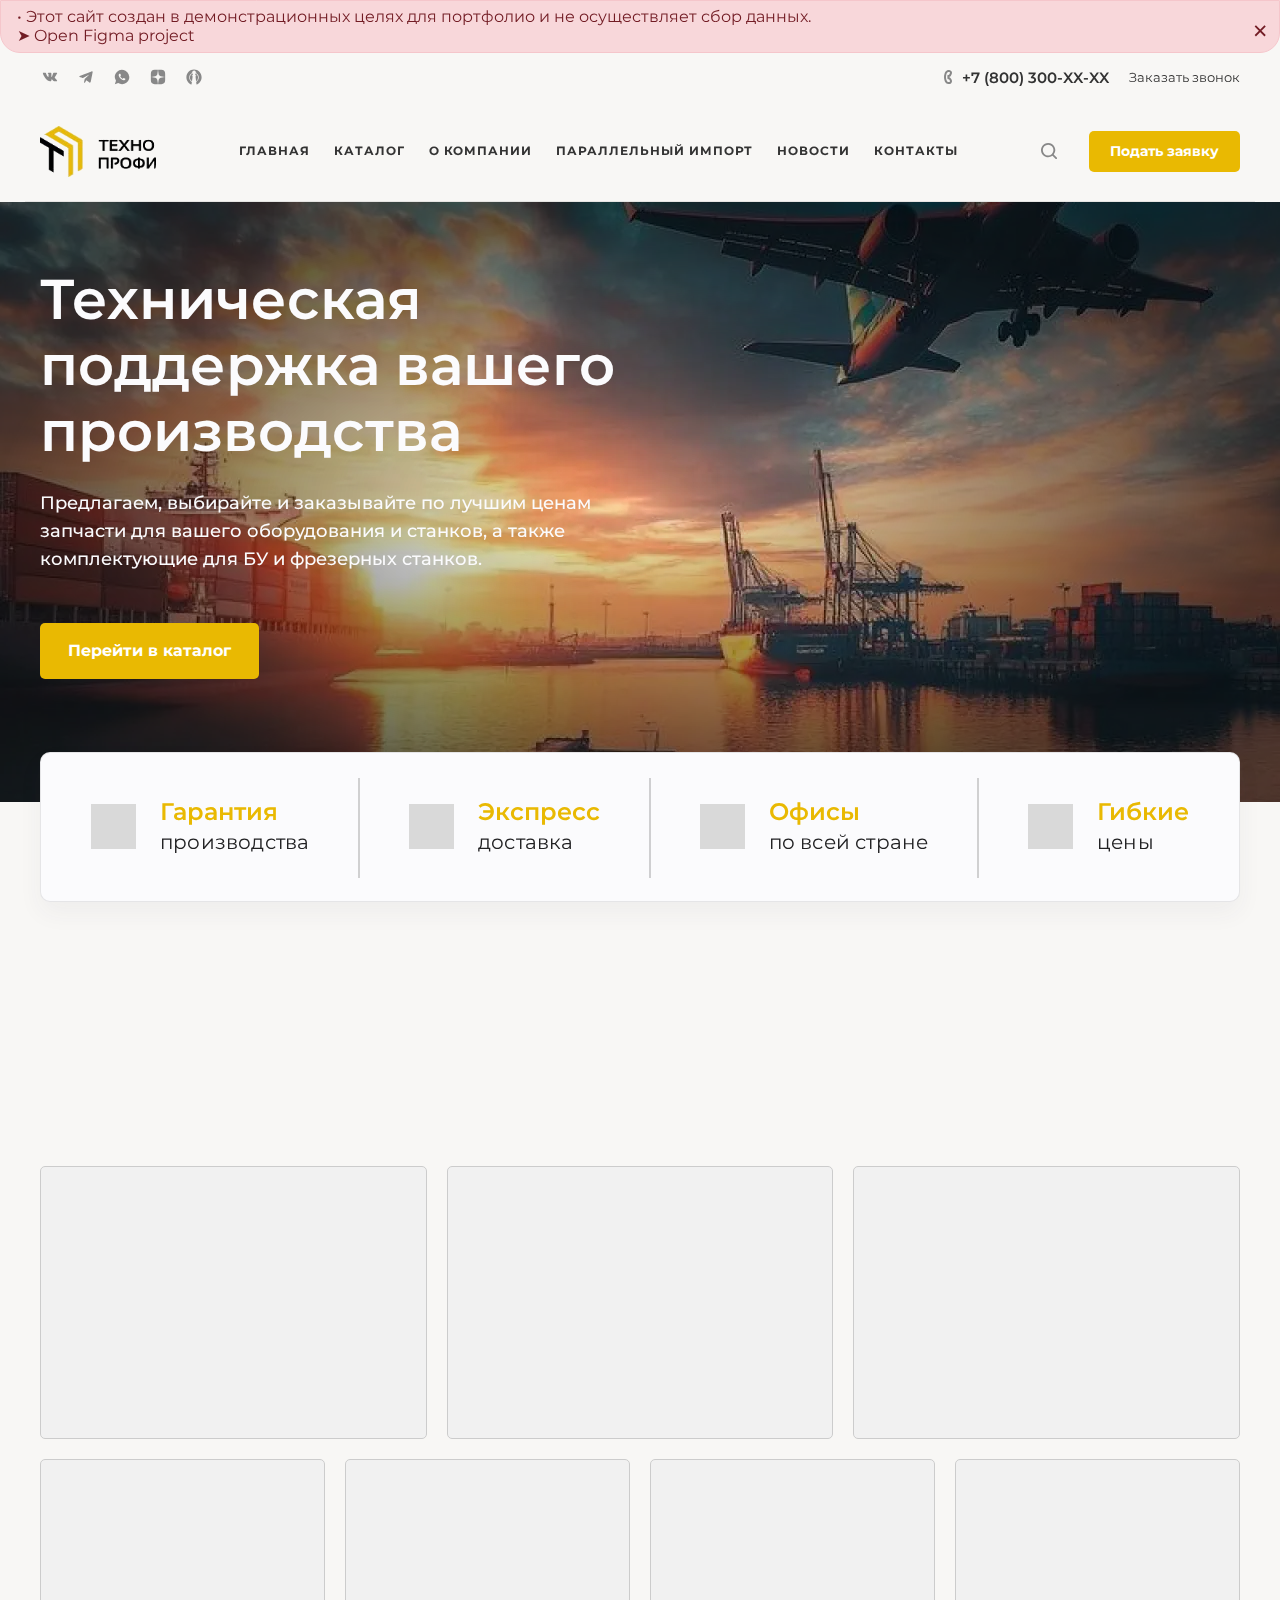
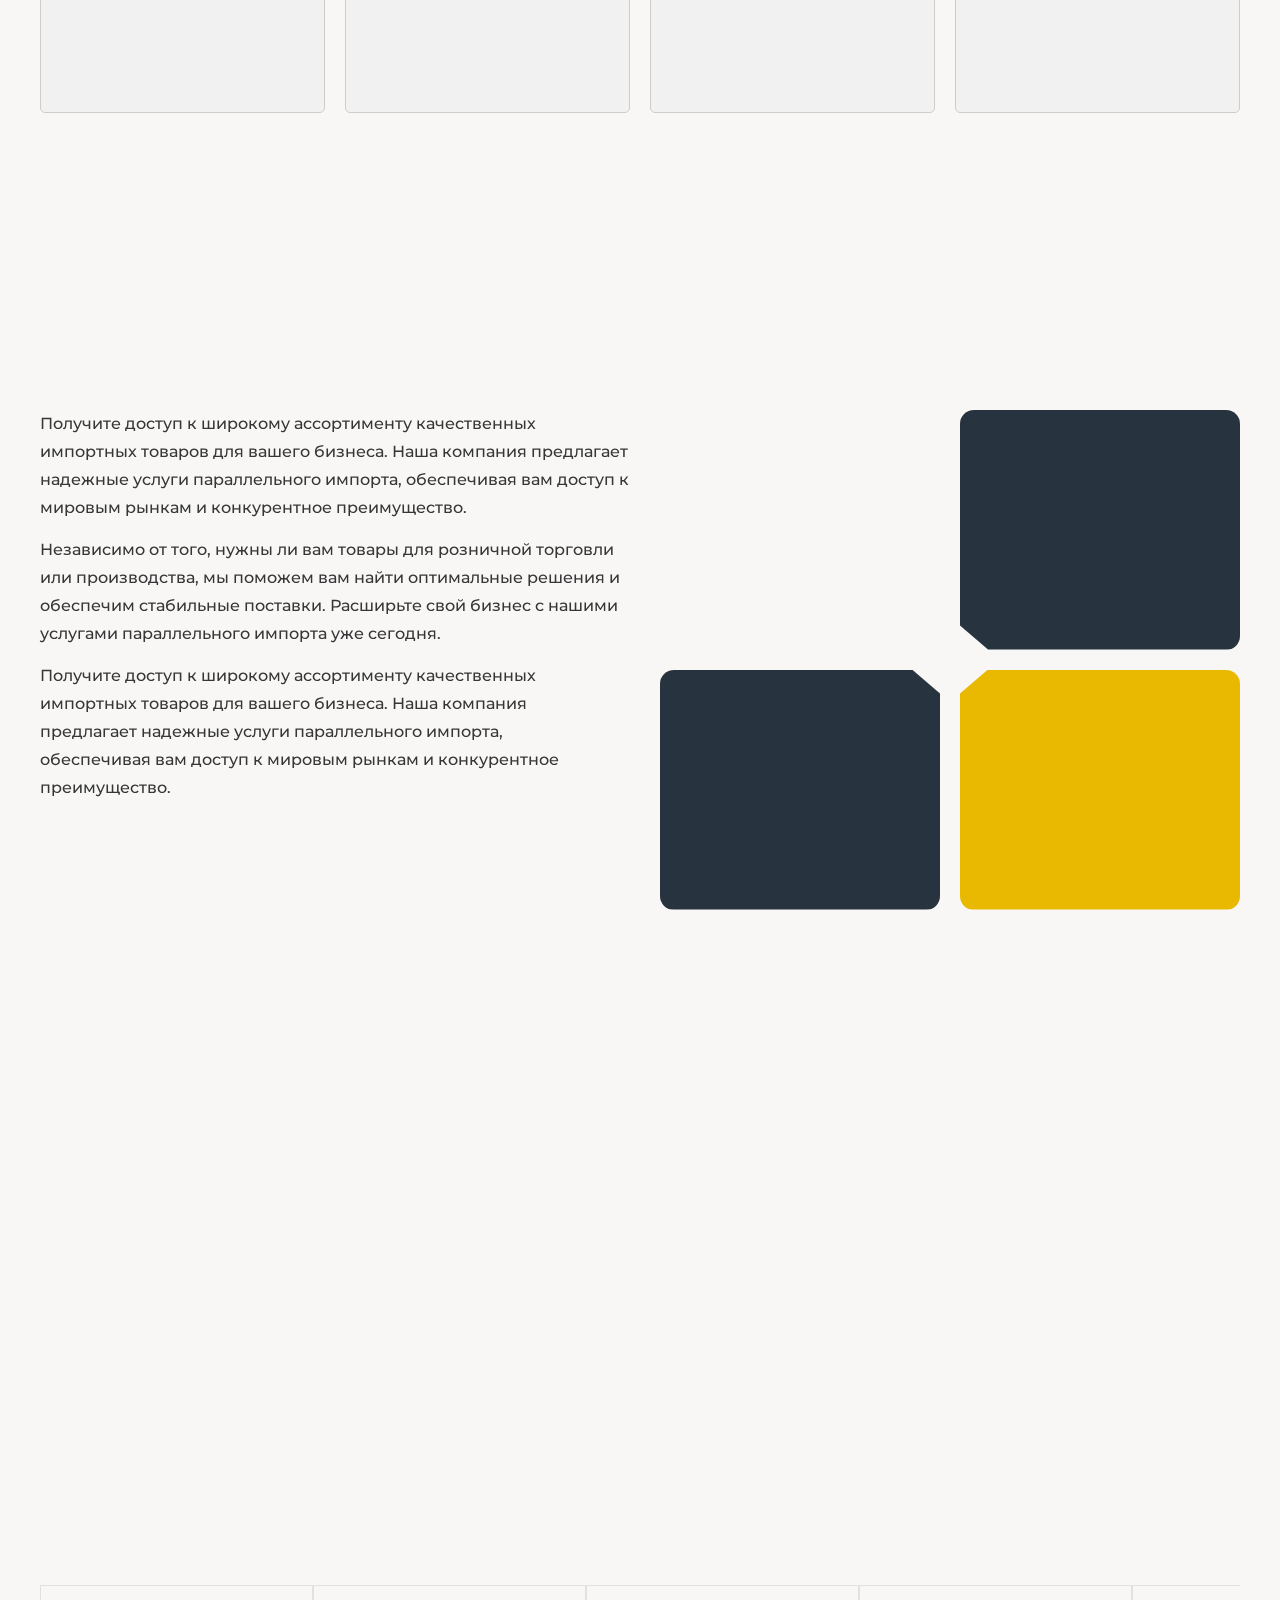
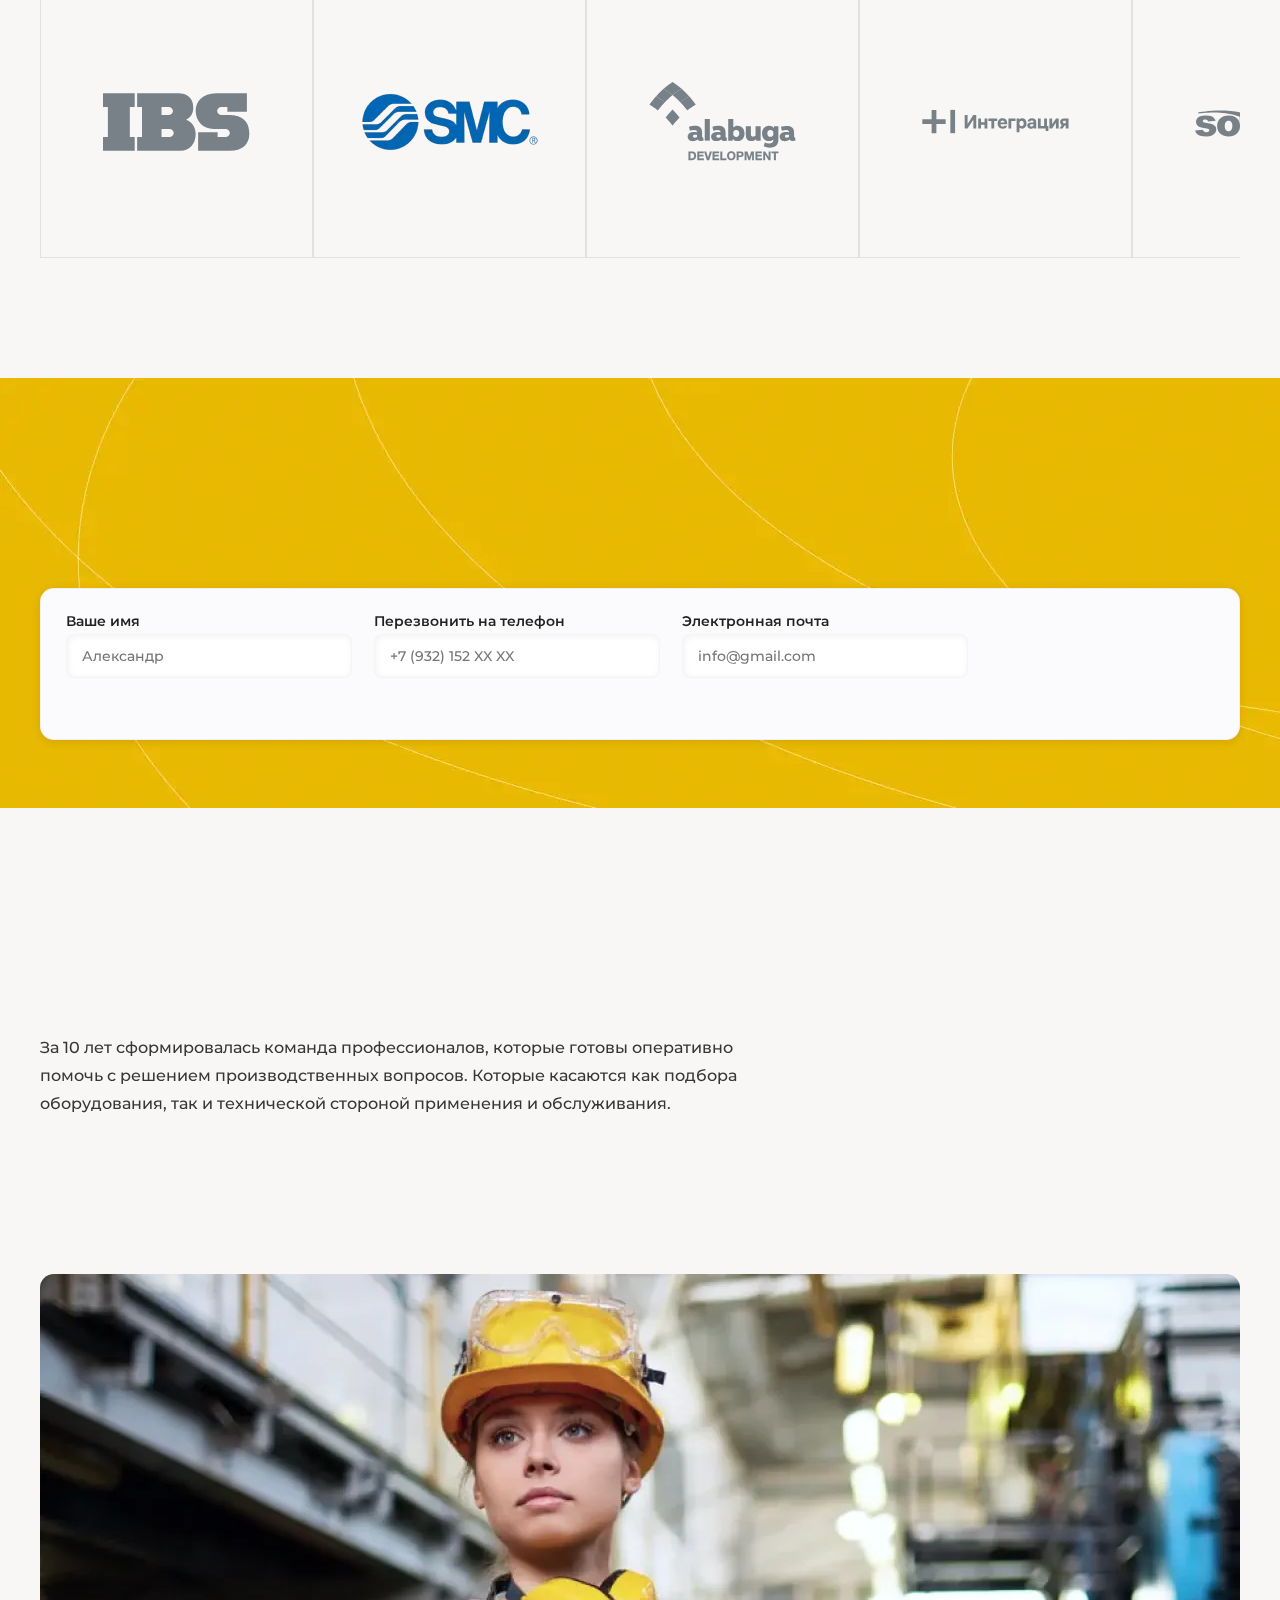
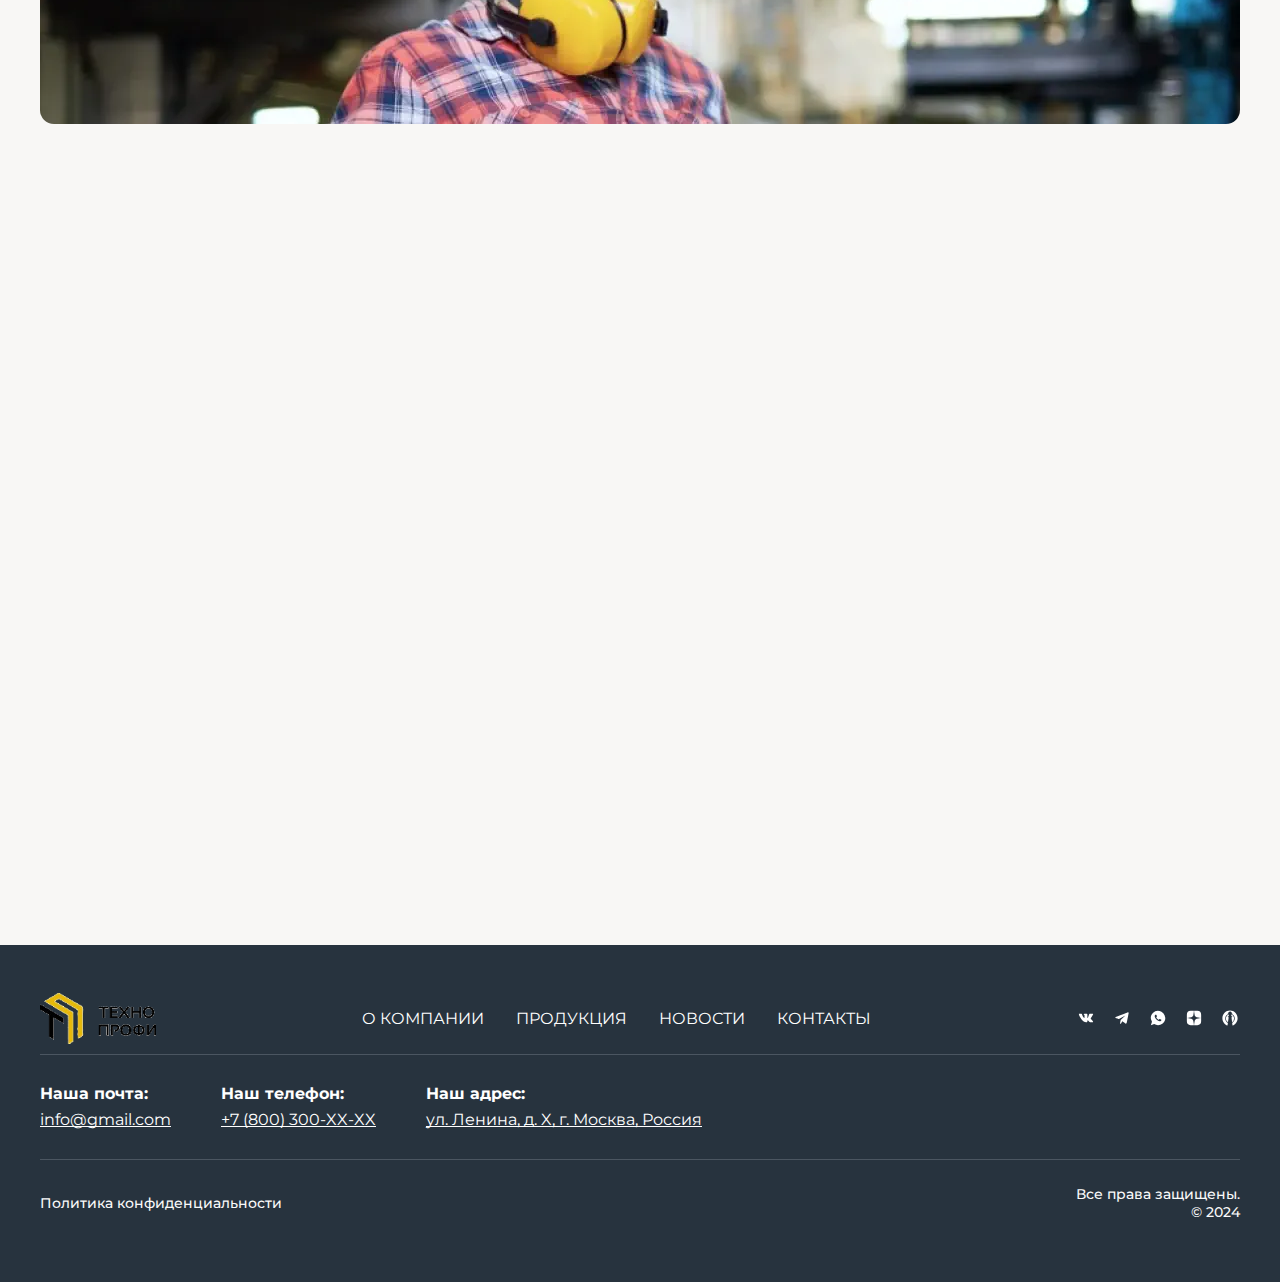
<file: index.html>
<!DOCTYPE html>
<html lang="ru">
    <head>
        <meta charset="UTF-8" />
        <meta name="viewport" content="width=device-width, initial-scale=1.0" />
        <meta http-equiv="X-UA-Compatible" content="ie=edge" />
        <title>Технопрофи</title>
        <!-- styles -->
        <link rel="stylesheet" href="./css/splide.min.css" />
        <link rel="stylesheet" href="./css/swiper-bundle.min.css" />
        <link rel="stylesheet" href="./css/main.css" />
        <!-- favicon -->
        <link rel="icon" type="image/x-icon" href="./images/favicon/favicon.png" />
        <link rel="apple-touch-icon" sizes="180x180" href="./images/favicon/apple-touch-icon.png" />
        <!-- Open Graph -->
        <meta property="og:url" content="https://it2konst.github.io/technoprofi/" />
        <meta property="og:type" content="website" />
        <meta property="og:title" content="Технопрофи" />
        <meta property="og:description" content="Техническая поддержка вашего производства" />
        <meta property="og:image" content="https://it2konst.github.io/technoprofi/images/favicon/opengraph.jpg" />
    </head>

    <body class="page">
        <!-- disclaimer -->
        <div class="disclaimer" id="disclaimer">
            <button class="close-btn" onclick="closeDisclaimer()">&times;</button>
            <p class="disclaimer__text">• Этот сайт создан в демонстрационных целях для портфолио и не осуществляет сбор данных.</p>
            <!-- <p class="disclaimer__text">• This website is created for educational purposes and does not collect any data.</p> -->
            <div class="d-flex">
                <p>&#10148;&nbsp;</p>
                <a class="disclaimer__link" target="_blank" href="https://www.figma.com/design/TzTX7S5prwK70GyDIZO7aZ/Untitled?node-id=0-1&node-type=canvas">Open Figma project</a>
            </div>
        </div>
        <!-- end disclaimer -->

        <header class="header container">
            <div class="header__top d-flex">
                <div class="header__socials">
                    <ul class="socials__list">
                        <li class="socials__item">
                            <a href="#!" class="socials__link">
                                <svg class="socials__icon" aria-hidden="true">
                                    <use xlink:href="./images/sprites/socials.svg#icon-vk"></use>
                                </svg>
                            </a>
                        </li>
                        <!--  
                        <li class="socials__item">
                            <a href="#!" class="socials__link">
                                <svg class="socials__icon" aria-hidden="true">
                                    <use xlink:href="./images/sprites/socials.svg#icon-inst"></use>
                                </svg>
                            </a>
                        </li>
                        -->
                        <li class="socials__item">
                            <a href="#!" class="socials__link">
                                <svg class="socials__icon" aria-hidden="true">
                                    <use xlink:href="./images/sprites/socials.svg#icon-telegram"></use>
                                </svg>
                            </a>
                        </li>
                        <li class="socials__item">
                            <a href="#!" class="socials__link">
                                <svg class="socials__icon" aria-hidden="true">
                                    <use xlink:href="./images/sprites/socials.svg#icon-whatsapp"></use>
                                </svg>
                            </a>
                        </li>
                        <li class="socials__item">
                            <a href="#!" class="socials__link">
                                <svg class="socials__icon" aria-hidden="true">
                                    <use xlink:href="./images/sprites/socials.svg#icon-dzen"></use>
                                </svg>
                            </a>
                        </li>
                        <li class="socials__item">
                            <a href="#!" class="socials__link">
                                <svg class="socials__icon" aria-hidden="true">
                                    <use xlink:href="./images/sprites/socials.svg#icon-bh"></use>
                                </svg>
                            </a>
                        </li>
                    </ul>
                </div>
                <div class="header__contacts d-flex">
                    <div class="header__phone d-flex">
                        <svg class="svg-phone" style="width: 0.5rem; height: 0.9375rem" fill="#888888">
                            <use href="./images/sprites/header.svg#phone"></use>
                        </svg>
                        <a href="tel:+7800300XXXX">+7 (800) 300-XX-XX</a>
                    </div>
                    <a href="#!" class="header__request-call">Заказать звонок</a>
                </div>
            </div>
            <nav class="header__nav d-flex">
                <div class="header__logo d-flex-center">
                    <a href="./" class="header__logo-link"><img src="./images/logo.png" alt="Технопрофи" /></a>
                </div>
                <div class="nav-menu">
                    <ul class="nav-menu__list">
                        <li class="nav-menu__item"><a href="./index.html" class="nav-menu__link">Главная</a></li>
                        <li class="nav-menu__item"><a href="#about" class="nav-menu__link">Каталог</a></li>
                        <li class="nav-menu__item"><a href="./about.html" class="nav-menu__link">О компании</a></li>
                        <li class="nav-menu__item"><a href="#import" class="nav-menu__link" data-title="Параллельный импорт" data-title-wrap="Параллельный&#10;импорт"></a></li>
                        <li class="nav-menu__item"><a href="#news" class="nav-menu__link">Новости</a></li>
                        <li class="nav-menu__item"><a href="#footer" class="nav-menu__link">Контакты</a></li>
                    </ul>
                </div>

                <div class="header__search">
                    <svg id="search-open" class="svg-search">
                        <use href="./images/sprites/header.svg#search"></use>
                    </svg>
                    <a class="btn" href="#request">Подать заявку</a>
                    <div class="nav-menu-btn"></div>
                </div>
            </nav>
            <div class="header__search-box" id="search-box">
                <form class="search-form" action="#" method="get">
                    <!-- <label for="header-search-input" class="visually-hidden">Поиск по каталогу</label> -->
                    <input id="header-search-input" class="search-input" type="search" name="query" placeholder="Поиск по каталогу..." autocomplete="off" />
                </form>
            </div>
        </header>

        <main class="main">
            <section class="hero">
                <div class="hero__image">
                    <!-- splide -->
                    <div class="splide" id="main-slider">
                        <div class="splide__track">
                            <ul class="splide__list">
                                <li class="splide__slide">
                                    <picture>
                                        <source media="(min-width: 48rem)" srcset="./images/page-main/hero-bg1.webp" />
                                        <source media="(max-width: 47.9375rem)" srcset="./images/page-main/hero-bg1-768.webp" />
                                        <img src="./images/page-main/hero-bg1.jpg" alt="Порт" />
                                    </picture>
                                </li>
                                <li class="splide__slide">
                                    <picture>
                                        <source media="(min-width: 48rem)" srcset="./images/page-main/hero-bg2.webp" />
                                        <source media="(max-width: 47.9375rem)" srcset="./images/page-main/hero-bg2-768.webp" />
                                        <img src="./images/page-main/hero-bg2.jpg" alt="Плывущий в океане корабль" />
                                    </picture>
                                </li>
                            </ul>
                        </div>
                    </div>
                    <!-- splide end -->
                </div>

                <div class="container">
                    <div class="hero__content">
                        <h1 class="hero__title line-clamp-4">Техническая поддержка вашего производства</h1>
                        <p class="hero__description line-clamp-5">Предлагаем, выбирайте и заказывайте по лучшим ценам запчасти для вашего оборудования и станков, а также комплектующие для БУ и фрезерных станков.</p>
                        <a href="#partners" class="btn">Перейти в каталог</a>
                    </div>
                </div>
            </section>

            <section class="features">
                <div class="features__item">
                    <svg class="features__icon"><use href="./images/sprites/header.svg#square"></use></svg>
                    <div class="features__wrapper">
                        <h2 class="features__title">Гарантия<br /><span>производства</span></h2>
                        <span class="features__border"></span>
                    </div>
                </div>
                <div class="features__item">
                    <svg class="features__icon"><use href="./images/sprites/header.svg#square"></use></svg>
                    <div class="features__wrapper">
                        <h2 class="features__title">Экспресс<br /><span>доставка</span></h2>
                        <span class="features__border"></span>
                    </div>
                </div>
                <div class="features__item">
                    <svg class="features__icon"><use href="./images/sprites/header.svg#square"></use></svg>
                    <div class="features__wrapper">
                        <h2 class="features__title">Офисы<br /><span>по всей стране</span></h2>
                        <span class="features__border"></span>
                    </div>
                </div>
                <div class="features__item">
                    <svg class="features__icon"><use href="./images/sprites/header.svg#square"></use></svg>
                    <div class="features__wrapper">
                        <h2 class="features__title">Гибкие<br /><span>цены</span></h2>
                    </div>
                </div>
            </section>

            <section class="partners container" id="partners">
                <p class="title-description">Партнёры и клиенты</p>
                <h2 class="title-h2">Наши поставщики</h2>
                <div class="grid-container">
                    <div class="grid-item"><img src="./images/partners/smc.webp" alt="SMC" /></div>
                    <div class="grid-item"><img src="./images/partners/softline.svg" alt="Softline" /></div>
                    <div class="grid-item"><img src="./images/partners/greyteck.svg" alt="ПСС ГРАЙТЕК" /></div>
                </div>

                <div class="grid-container grid-container--second-row">
                    <div class="grid-item"><img src="./images/partners/ibs.svg" alt="IBS" /></div>
                    <div class="grid-item"><img src="./images/partners/greyteck.svg" alt="ПСС ГРАЙТЕК" /></div>
                    <div class="grid-item"><img src="./images/partners/smc.webp" alt="SMC" /></div>
                    <div class="grid-item"><img src="./images/partners/softline.svg" alt="Softline" /></div>
                </div>
            </section>

            <section class="import container" id="import">
                <p class="title-description">параллельный импорт</p>
                <h2 class="title-h2">Расширьте свой бизнес<br />с параллельным импортом</h2>
                <div class="import__wrapper">
                    <div class="import__dec">
                        <div class="import__inner">
                            <p class="import__description">Получите доступ к широкому ассортименту качественных импортных товаров для вашего бизнеса. Наша компания предлагает надежные услуги параллельного импорта, обеспечивая вам доступ к мировым рынкам и конкурентное преимущество.</p>
                            <p class="import__description">Независимо от того, нужны ли вам товары для розничной торговли или производства, мы поможем вам найти оптимальные решения и обеспечим стабильные поставки. Расширьте свой бизнес с нашими услугами параллельного импорта уже сегодня.</p>
                            <p class="import__description">Получите доступ к широкому ассортименту качественных импортных товаров для вашего бизнеса. Наша компания<br />предлагает надежные услуги параллельного импорта,<br />обеспечивая вам доступ к мировым рынкам и конкурентное преимущество.</p>
                        </div>
                        <a href="#!" class="btn">Начать сотрудничество</a>
                    </div>
                    <div class="import__stats">
                        <div class="import__stat">
                            <p class="import__stat-value">441 074</p>
                            <p class="import__stat-label">Количество опубликованных закупок</p>
                        </div>
                        <div class="import__stat">
                            <p class="import__stat-value">20,35<span> трлн руб.</span></p>
                            <p class="import__stat-label">Общий объем закупок с 2015 года</p>
                        </div>
                        <div class="import__stat">
                            <p class="import__stat-value">20,35<span> трлн руб.</span></p>
                            <p class="import__stat-label">Общий объем закупок с 2015 года</p>
                        </div>
                    </div>
                </div>
                <img src="./images/ibs-bg.webp" alt="ibs-bg" />
            </section>

            <section class="clients container">
                <p class="title-description">Партнёры и клиенты</p>
                <h2 class="title-h2">Компании,<br />выбирающие нас</h2>

                <div class="slider-wrapper">
                    <div class="swiper">
                        <div class="clients__list swiper-wrapper">
                            <div class="clients__item swiper-slide">
                                <img src="./images/clients/item/ibs.svg" alt="IBS" />
                            </div>
                            <div class="clients__item swiper-slide">
                                <img src="./images/clients/item/smc.webp" alt="SMC" />
                            </div>
                            <div class="clients__item swiper-slide">
                                <img src="./images/clients/item/alabuga.svg" alt="Алабуга" />
                            </div>
                            <div class="clients__item swiper-slide">
                                <img src="./images/clients/item/integration.svg" alt="Интеграция" />
                            </div>
                            <div class="clients__item swiper-slide">
                                <img src="./images/clients/item/softline.svg" alt="Softline" />
                            </div>
                            <div class="clients__item swiper-slide">
                                <img src="./images/clients/item/smc.webp" alt="SMC" />
                            </div>
                        </div>

                        <!-- Pagination -->
                        <div class="swiper-pagination"></div>
                    </div>

                    <div class="myslider-prev">
                        <img src="./images/clients/prev.svg" alt="prev" />
                    </div>
                    <div class="myslider-next">
                        <img src="./images/clients/next.svg" alt="next" />
                    </div>
                </div>
            </section>

            <section class="request" id="request">
                <div class="request__image">
                    <img src="./images/request-bg.webp" alt="Request" />
                </div>
                <div class="container">
                    <h2 class="request__title">Моментальный запрос<br />по ценам и срокам</h2>
                    <div class="form">
                        <div class="form__field">
                            <label for="name" class="form__label">Ваше имя</label>
                            <input type="text" id="name" class="form__input" placeholder="Александр" autocomplete="username" required />
                        </div>
                        <div class="form__field">
                            <label for="phone" class="form__label">Перезвонить на телефон</label>
                            <input type="tel" id="phone" class="form__input" placeholder="+7 (932) 152 XX XX" autocomplete="tel" required />
                        </div>
                        <div class="form__field">
                            <label for="email" class="form__label">Электронная почта</label>
                            <input type="email" id="email" class="form__input" placeholder="info@gmail.com" autocomplete="email" required />
                            <div id="email-error" class="error-message">Неверный формат email</div>
                        </div>
                        <div class="form__field">
                            <button class="btn">Далее</button>
                            <div class="form__privacy">
                                <p>Нажимая на кнопку, вы соглашаетесь</p>
                                <p>с&#160;<a href="#!" class="form__link">Пользовательским соглашением</a></p>
                            </div>
                        </div>
                    </div>
                </div>
            </section>

            <section class="about container" id="about">
                <p class="title-description">о компании</p>
                <h2 class="title-h2">«Технопрофи» - компания,<br />которую выбирают</h2>
                <p class="about__description">За 10 лет сформировалась команда профессионалов, которые готовы оперативно помочь с решением производственных вопросов. Которые касаются как подбора оборудования, так и технической стороной применения и обслуживания.</p>
                <a href="./about.html" class="btn">Подробнее о компании</a>

                <div class="about__image img-flex">
                    <img src="./images/about/about-photo.webp" alt="hero" />
                </div>
            </section>

            <section class="news container" id="news">
                <p class="title-description">новости компании</p>
                <div class="news__title-wrapper">
                    <h2 class="title-h2">Будьте в курсе событий</h2>
                    <a href="#!" class="btn">Все новости</a>
                </div>
                <div class="news__list">
                    <div class="news__item">
                        <p class="news__date">14.10.2024</p>
                        <p class="news__text line-clamp-2">Компания Технопрофи приняла участие в Арктическом форуме</p>
                        <div class="news__image img-flex">
                            <img src="./images/news/news1.webp" alt="News 1" />
                        </div>
                    </div>
                    <div class="news__item">
                        <p class="news__date">11.09.2024</p>
                        <p class="news__text line-clamp-2">Мы расширяем линейку брендов в ассортименте компании Logitech</p>
                        <div class="news__image img-flex">
                            <img src="./images/news/news2.webp" alt="News 1" />
                        </div>
                    </div>
                    <div class="news__item">
                        <p class="news__date">04.03.2024</p>
                        <p class="news__text line-clamp-2">В России создана цифровая модель для промышленного объекта</p>
                        <div class="news__image img-flex">
                            <img src="./images/news/news3.webp" alt="News 1" />
                        </div>
                    </div>
                </div>
            </section>
        </main>

        <footer class="footer" id="footer">
            <div class="container">
                <div class="footer__nav-inner">
                    <div class="footer__logo img-flex" style="max-width: 7.25rem">
                        <img src="./images/logo.png" alt="Logo" />
                    </div>
                    <nav class="footer__nav">
                        <ul class="footer__list">
                            <li class="footer__item"><a href="#about" class="footer__link">О Компании</a></li>
                            <li class="footer__item"><a href="#import" class="footer__link">Продукция</a></li>
                            <li class="footer__item"><a href="#news" class="footer__link">Новости</a></li>
                            <li class="footer__item"><a href="#request" class="footer__link">Контакты</a></li>
                        </ul>
                    </nav>
                    <div class="footer__socials">
                        <ul class="socials__list">
                            <li class="socials__item">
                                <a href="#!" class="socials__link">
                                    <svg class="socials__icon" aria-hidden="true">
                                        <use xlink:href="./images/sprites/socials.svg#icon-vk"></use>
                                    </svg>
                                </a>
                            </li>
                            <!-- 
                            <li class="socials__item">
                                <a href="#!" class="socials__link">
                                    <svg class="socials__icon" aria-hidden="true">
                                        <use xlink:href="./images/sprites/socials.svg#icon-inst"></use>
                                    </svg>
                                </a>
                            </li>
                             -->
                            <li class="socials__item">
                                <a href="#!" class="socials__link">
                                    <svg class="socials__icon" aria-hidden="true">
                                        <use xlink:href="./images/sprites/socials.svg#icon-telegram"></use>
                                    </svg>
                                </a>
                            </li>
                            <li class="socials__item">
                                <a href="#!" class="socials__link">
                                    <svg class="socials__icon" aria-hidden="true">
                                        <use xlink:href="./images/sprites/socials.svg#icon-whatsapp"></use>
                                    </svg>
                                </a>
                            </li>
                            <li class="socials__item">
                                <a href="#!" class="socials__link">
                                    <svg class="socials__icon" aria-hidden="true">
                                        <use xlink:href="./images/sprites/socials.svg#icon-dzen"></use>
                                    </svg>
                                </a>
                            </li>
                            <li class="socials__item">
                                <a href="#!" class="socials__link">
                                    <svg class="socials__icon" aria-hidden="true">
                                        <use xlink:href="./images/sprites/socials.svg#icon-bh"></use>
                                    </svg>
                                </a>
                            </li>
                        </ul>
                    </div>
                </div>

                <div class="footer__contacts">
                    <div class="footer__contacts-wrapper">
                        <div class="footer__contact-item footer__contact-item--email">
                            <p class="footer__contact-label">Наша почта:</p>
                            <a href="mailto:info@gmail.com" class="footer__contact-link">info@gmail.com</a>
                        </div>
                        <div class="footer__contact-item footer__contact-item--phone">
                            <p class="footer__contact-label">Наш телефон:</p>
                            <a href="tel:+7800300XXXX" class="footer__contact-link">+7 (800) 300-XX-XX</a>
                        </div>
                        <div class="footer__contact-item footer__contact-item--address">
                            <p class="footer__contact-label">Наш адрес:</p>
                            <address class="footer__contact-address">ул. Ленина, д. X, г. Москва, Россия</address>
                        </div>
                    </div>
                    <a href="#!" class="btn">Заявка</a>
                </div>

                <div class="footer__copyright">
                    <a href="#!">Политика конфиденциальности</a>
                    <p>Все права защищены.<br />© 2024</p>
                </div>
            </div>
        </footer>

        <div class="up-scroll d-flex-center" onclick="window.scrollTo({ top: 0, behavior: 'smooth' });">
            <svg class="up-scroll__icon d-flex-center" style="max-width: 2rem; max-height: 2rem" aria-hidden="true">
                <use xlink:href="./images/sprites/header.svg#arrow-up"></use>
            </svg>
        </div>

        <script src="./js/main.js"></script>
    </body>
</html>
</file>
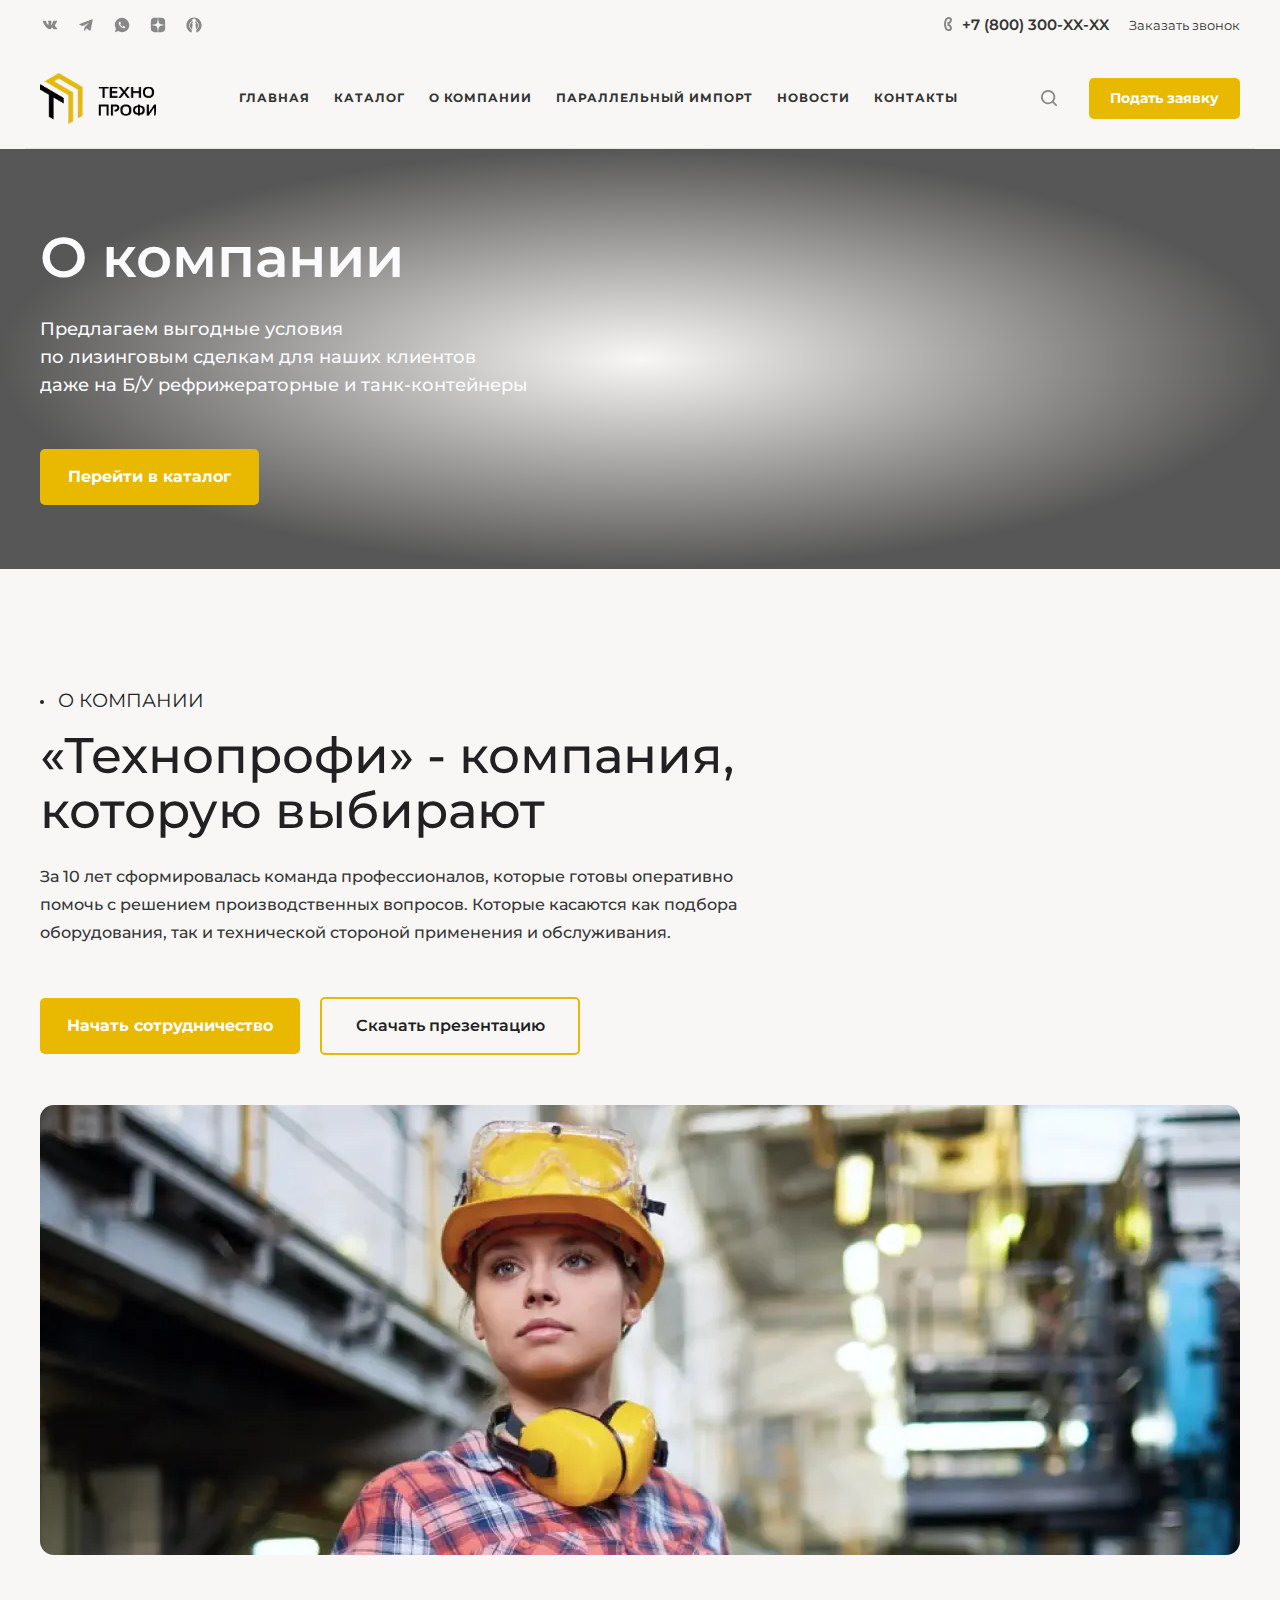
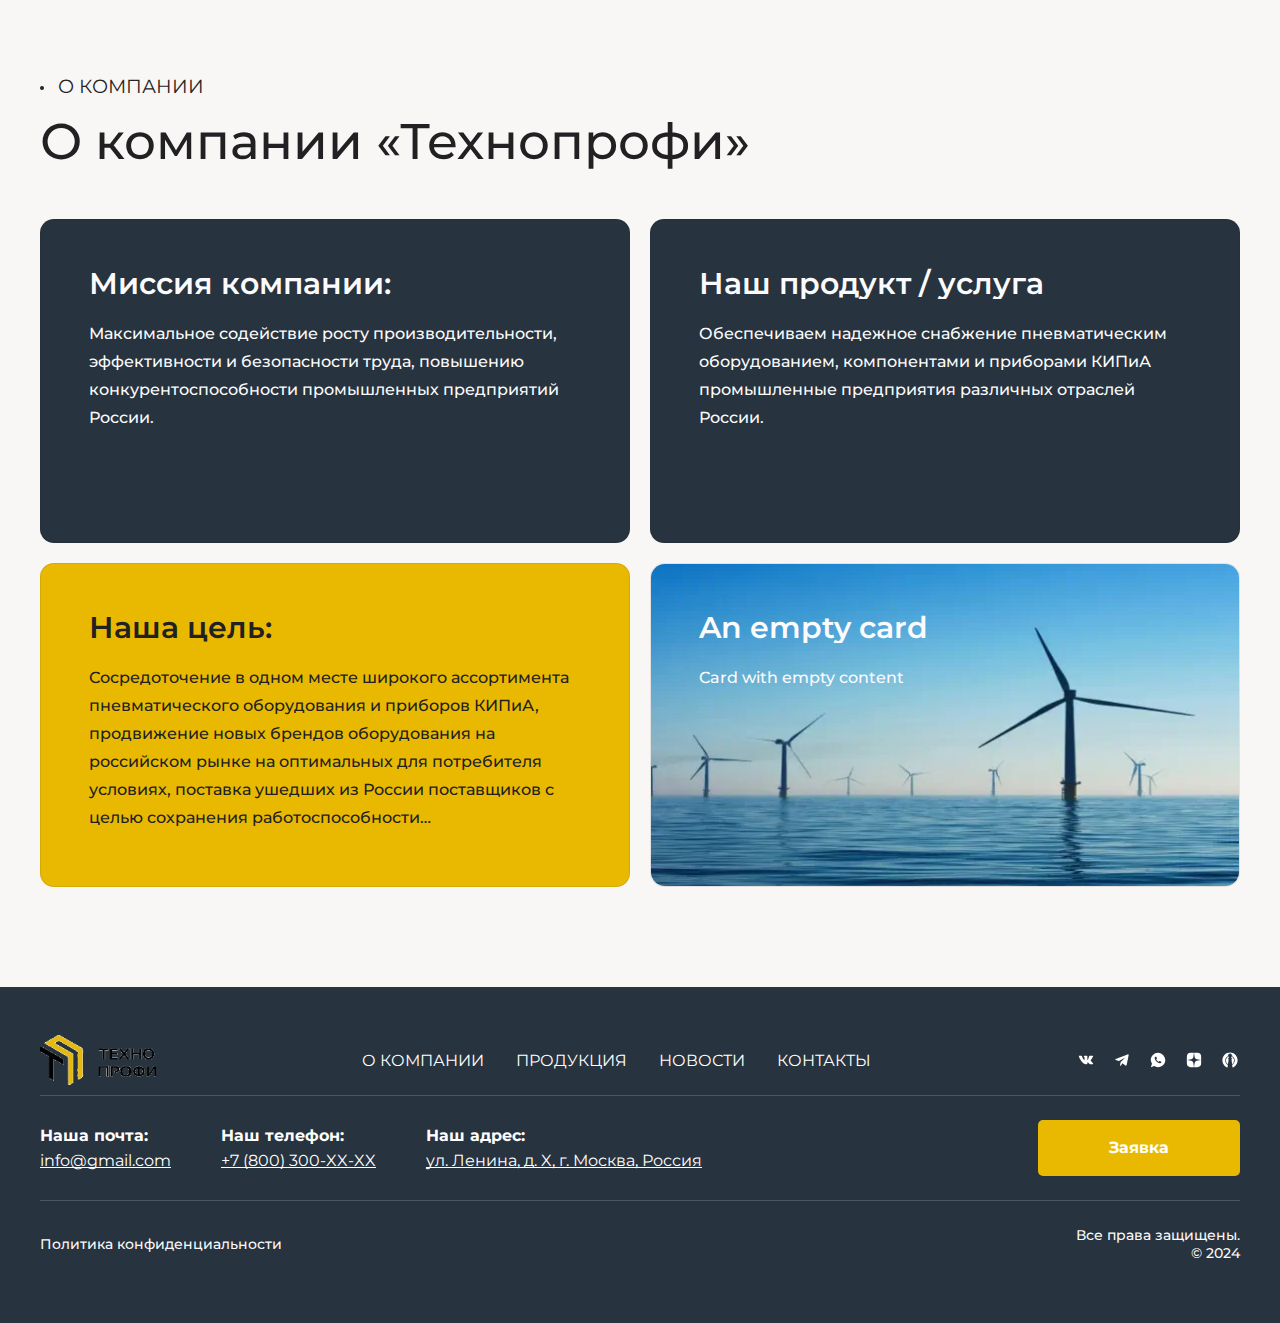
<file: about.html>
<!DOCTYPE html>
<html lang="ru">
    <head>
        <meta charset="UTF-8" />
        <meta name="viewport" content="width=device-width, initial-scale=1.0" />
        <meta http-equiv="X-UA-Compatible" content="ie=edge" />
        <title>О компании</title>
        <!-- styles -->
        <link rel="stylesheet" href="./css/splide.min.css" />
        <link rel="stylesheet" href="./css/main.css" />
        <!-- favicon -->
        <link rel="icon" type="image/x-icon" href="./images/favicon/favicon.png" />
        <link rel="apple-touch-icon" sizes="180x180" href="./images/favicon/apple-touch-icon.png" />
        <!-- Open Graph -->
        <meta property="og:url" content="https://it2konst.github.io/technoprofi/" />
        <meta property="og:type" content="website" />
        <meta property="og:title" content="Технопрофи" />
        <meta property="og:description" content="Техническая поддержка вашего производства" />
        <meta property="og:image" content="https://it2konst.github.io/technoprofi/images/favicon/opengraph.jpg" />
    </head>

    <body class="page-about">
        <header class="header container">
            <div class="header__top d-flex">
                <div class="header__socials">
                    <ul class="socials__list">
                        <li class="socials__item">
                            <a href="#!" class="socials__link">
                                <svg class="socials__icon" aria-hidden="true">
                                    <use xlink:href="./images/sprites/socials.svg#icon-vk"></use>
                                </svg>
                            </a>
                        </li>
                        <!--  
                        <li class="socials__item">
                            <a href="#!" class="socials__link">
                                <svg class="socials__icon" aria-hidden="true">
                                    <use xlink:href="./images/sprites/socials.svg#icon-inst"></use>
                                </svg>
                            </a>
                        </li>
                        -->
                        <li class="socials__item">
                            <a href="#!" class="socials__link">
                                <svg class="socials__icon" aria-hidden="true">
                                    <use xlink:href="./images/sprites/socials.svg#icon-telegram"></use>
                                </svg>
                            </a>
                        </li>
                        <li class="socials__item">
                            <a href="#!" class="socials__link">
                                <svg class="socials__icon" aria-hidden="true">
                                    <use xlink:href="./images/sprites/socials.svg#icon-whatsapp"></use>
                                </svg>
                            </a>
                        </li>
                        <li class="socials__item">
                            <a href="#!" class="socials__link">
                                <svg class="socials__icon" aria-hidden="true">
                                    <use xlink:href="./images/sprites/socials.svg#icon-dzen"></use>
                                </svg>
                            </a>
                        </li>
                        <li class="socials__item">
                            <a href="#!" class="socials__link">
                                <svg class="socials__icon" aria-hidden="true">
                                    <use xlink:href="./images/sprites/socials.svg#icon-bh"></use>
                                </svg>
                            </a>
                        </li>
                    </ul>
                </div>
                <div class="header__contacts d-flex">
                    <div class="header__phone d-flex">
                        <svg class="svg-phone" style="width: 0.5rem; height: 0.9375rem" fill="#888888">
                            <use href="./images/sprites/header.svg#phone"></use>
                        </svg>
                        <a href="tel:+7800300XXXX">+7 (800) 300-XX-XX</a>
                    </div>
                    <a href="#!" class="header__request-call">Заказать звонок</a>
                </div>
            </div>
            <nav class="header__nav d-flex">
                <div class="header__logo d-flex-center">
                    <a href="./" class="header__logo-link"><img src="./images/logo.png" alt="Технопрофи" /></a>
                </div>
                <div class="nav-menu">
                    <ul class="nav-menu__list">
                        <li class="nav-menu__item"><a href="./index.html" class="nav-menu__link">Главная</a></li>
                        <li class="nav-menu__item"><a href="./#about" class="nav-menu__link">Каталог</a></li>
                        <li class="nav-menu__item"><a href="#!" class="nav-menu__link">О компании</a></li>
                        <li class="nav-menu__item"><a href="./#import" class="nav-menu__link" data-title="Параллельный импорт" data-title-wrap="Параллельный&#10;импорт"></a></li>
                        <li class="nav-menu__item"><a href="./#news" class="nav-menu__link">Новости</a></li>
                        <li class="nav-menu__item"><a href="./#footer" class="nav-menu__link">Контакты</a></li>
                    </ul>
                </div>

                <div class="header__search">
                    <svg id="search-open" class="svg-search">
                        <use href="./images/sprites/header.svg#search"></use>
                    </svg>
                    <a class="btn" href="#request">Подать заявку</a>
                    <div class="nav-menu-btn"></div>
                </div>
            </nav>
            <div class="header__search-box" id="search-box">
                <!-- <form class="search-form" action="">
                    <input id="header-search-input" class="search-input" type="search" placeholder="Поиск по каталогу" autocomplete="off" />
                     -->
                <!--  
                    <div class="search-icon">
                        <svg class="svg-close" style="width: 2rem; height: 2rem" fill="#888888">
                            <use href="./images/sprites/header.svg#circle-xmark"></use>
                        </svg>
                    </div>
                    -->
                <!-- </form> -->
                <form class="search-form" action="#" method="get">
                    <!-- <label for="header-search-input" class="visually-hidden">Поиск по каталогу</label> -->
                    <input id="header-search-input" class="search-input" type="search" name="query" placeholder="Поиск по каталогу..." autocomplete="off" />
                </form>
            </div>
        </header>

        <main class="main">
            <section class="hero">
                <div class="hero__image">
                    <div class="splide" id="about-slider">
                        <div class="splide__track">
                            <ul class="splide__list">
                                <li class="splide__slide"><img src="./images/page-about/hero-about-bg1.webp" alt="Предприятие" /></li>
                                <li class="splide__slide"><img src="./images/page-about/hero-about-bg2.webp" alt="Порт" /></li>
                                <li class="splide__slide"><img src="./images/page-about/hero-about-bg3.webp" alt="Плывущий в океане корабль" /></li>
                            </ul>
                        </div>
                    </div>
                </div>

                <div class="container">
                    <div class="hero__content">
                        <h1 class="hero__title line-clamp-1">О компании</h1>
                        <p class="hero__description line-clamp-5">Предлагаем выгодные условия<br />по лизинговым сделкам для наших клиентов<br />даже на Б/У рефрижераторные и танк-контейнеры</p>
                        <a href="./#partners" class="btn">Перейти в каталог</a>
                    </div>
                </div>
            </section>

            <section class="about container" id="about">
                <p class="title-description">о компании</p>
                <h2 class="title-h2">«Технопрофи» - компания,<br />которую выбирают</h2>
                <p class="about__description">За 10 лет сформировалась команда профессионалов, которые готовы оперативно помочь с решением производственных вопросов. Которые касаются как подбора оборудования, так и технической стороной применения и обслуживания.</p>

                <div class="about__button">
                    <a href="#!" class="btn">Начать сотрудничество</a>
                    <a href="#!" class="btn">Скачать презентацию</a>
                </div>

                <div class="about__image img-flex">
                    <img src="./images/about/about-photo.webp" alt="hero" />
                </div>
            </section>

            <section class="mission container">
                <p class="title-description">О компании</p>
                <h2 class="title-h2">О компании «Технопрофи»</h2>

                <div class="mission__content">
                    <div class="mission__item">
                        <h3 class="mission__title line-clamp-2">Миссия компании:</h3>
                        <p class="mission__desc line-clamp-6">Максимальное содействие росту производительности, эффективности и безопасности труда, повышению конкурентоспособности промышленных предприятий России.</p>
                    </div>
                    <div class="mission__item">
                        <h3 class="mission__title line-clamp-2">Наш продукт / услуга</h3>
                        <p class="mission__desc line-clamp-6">Обеспечиваем надежное снабжение пневматическим оборудованием, компонентами и приборами КИПиА промышленные предприятия различных отраслей России.</p>
                    </div>
                    <div class="mission__item mission__item--accent">
                        <h3 class="mission__title line-clamp-2">Наша цель:</h3>
                        <p class="mission__desc line-clamp-6">Сосредоточение в одном месте широкого ассортимента пневматического оборудования и приборов КИПиА, продвижение новых брендов оборудования на российском рынке на оптимальных для потребителя условиях, поставка ушедших из России поставщиков с целью сохранения работоспособности производственного оборудования.</p>
                    </div>
                    <div class="mission__item mission__item--image">
                        <h3 class="mission__title line-clamp-2">An empty card</h3>
                        <p class="mission__desc line-clamp-6">Card with empty content</p>
                        <div class="mission__image img-flex">
                            <img src="./images/about/cards/mission-bg.webp" alt="Mission" />
                        </div>
                    </div>
                </div>
            </section>
        </main>

        <footer class="footer" id="footer">
            <div class="container">
                <div class="footer__nav-inner">
                    <div class="footer__logo img-flex" style="max-width: 7.25rem">
                        <img src="./images/logo.png" alt="Logo" />
                    </div>
                    <nav class="footer__nav">
                        <ul class="footer__list">
                            <li class="footer__item"><a href="./#about" class="footer__link">О Компании</a></li>
                            <li class="footer__item"><a href="./#import" class="footer__link">Продукция</a></li>
                            <li class="footer__item"><a href="./#news" class="footer__link">Новости</a></li>
                            <li class="footer__item"><a href="./#request" class="footer__link">Контакты</a></li>
                        </ul>
                    </nav>
                    <div class="footer__socials">
                        <ul class="socials__list">
                            <li class="socials__item">
                                <a href="#!" class="socials__link">
                                    <svg class="socials__icon" aria-hidden="true">
                                        <use xlink:href="./images/sprites/socials.svg#icon-vk"></use>
                                    </svg>
                                </a>
                            </li>
                            <!-- 
                            <li class="socials__item">
                                <a href="#!" class="socials__link">
                                    <svg class="socials__icon" aria-hidden="true">
                                        <use xlink:href="./images/sprites/socials.svg#icon-inst"></use>
                                    </svg>
                                </a>
                            </li>
                             -->
                            <li class="socials__item">
                                <a href="#!" class="socials__link">
                                    <svg class="socials__icon" aria-hidden="true">
                                        <use xlink:href="./images/sprites/socials.svg#icon-telegram"></use>
                                    </svg>
                                </a>
                            </li>
                            <li class="socials__item">
                                <a href="#!" class="socials__link">
                                    <svg class="socials__icon" aria-hidden="true">
                                        <use xlink:href="./images/sprites/socials.svg#icon-whatsapp"></use>
                                    </svg>
                                </a>
                            </li>
                            <li class="socials__item">
                                <a href="#!" class="socials__link">
                                    <svg class="socials__icon" aria-hidden="true">
                                        <use xlink:href="./images/sprites/socials.svg#icon-dzen"></use>
                                    </svg>
                                </a>
                            </li>
                            <li class="socials__item">
                                <a href="#!" class="socials__link">
                                    <svg class="socials__icon" aria-hidden="true">
                                        <use xlink:href="./images/sprites/socials.svg#icon-bh"></use>
                                    </svg>
                                </a>
                            </li>
                        </ul>
                    </div>
                </div>

                <div class="footer__contacts">
                    <div class="footer__contacts-wrapper">
                        <div class="footer__contact-item footer__contact-item--email">
                            <p class="footer__contact-label">Наша почта:</p>
                            <a href="mailto:info@gmail.com" class="footer__contact-link">info@gmail.com</a>
                        </div>
                        <div class="footer__contact-item footer__contact-item--phone">
                            <p class="footer__contact-label">Наш телефон:</p>
                            <a href="tel:+7800300XXXX" class="footer__contact-link">+7 (800) 300-XX-XX</a>
                        </div>
                        <div class="footer__contact-item footer__contact-item--address">
                            <p class="footer__contact-label">Наш адрес:</p>
                            <address class="footer__contact-address">ул. Ленина, д. X, г. Москва, Россия</address>
                        </div>
                    </div>
                    <a href="#!" class="btn">Заявка</a>
                </div>

                <div class="footer__copyright">
                    <a href="#!">Политика конфиденциальности</a>
                    <p>Все права защищены.<br />© 2024</p>
                </div>
            </div>
        </footer>

        <script src="./js/about.js"></script>
    </body>
</html>
</file>
<file: css/main.css>
*{padding:0px;margin:0px;border:none}*,*::before,*::after{box-sizing:border-box}a,a:link,a:visited{text-decoration:none}a:hover{text-decoration:none}aside,nav,footer,header,section,main{display:block}h1,h2,h3,h4,h5,h6,p{font-size:inherit;font-weight:inherit}ul,ul li{list-style:none}img{vertical-align:top}img,svg{max-width:100%;height:auto}address{font-style:normal}input,textarea,button,select{font-family:inherit;font-size:inherit;color:inherit;background-color:rgba(0,0,0,0)}input::-ms-clear{display:none}button,input[type=submit]{display:inline-block;box-shadow:none;background-color:rgba(0,0,0,0);background:none;cursor:pointer}input:focus,input:active,button:focus,button:active{outline:none}button::-moz-focus-inner{padding:0;border:0}label{cursor:pointer}legend{display:block}@font-face{font-family:"Montserrat";src:url("./../fonts/Montserrat-Regular.woff2") format("woff2"),url("./../fonts/Montserrat-Regular.woff") format("woff");font-weight:normal;font-style:normal;font-display:swap}@font-face{font-family:"Montserrat";src:url("./../fonts/Montserrat-SemiBold.woff2") format("woff2"),url("./../fonts/Montserrat-SemiBold.woff") format("woff");font-weight:600;font-style:normal;font-display:swap}@font-face{font-family:"Montserrat";src:url("./../fonts/Montserrat-Bold.woff2") format("woff2"),url("./../fonts/Montserrat-Bold.woff") format("woff");font-weight:bold;font-style:normal;font-display:swap}@font-face{font-family:"Montserrat";src:url("./../fonts/Montserrat-Medium.woff2") format("woff2"),url("./../fonts/Montserrat-Medium.woff") format("woff");font-weight:500;font-style:normal;font-display:swap}@font-face{font-family:"Nunito";src:url("./../fonts/Nunito-SemiBold.woff2") format("woff2"),url("./../fonts/Nunito-SemiBold.woff") format("woff");font-weight:600;font-style:normal;font-display:swap}@font-face{font-family:"Nunito";src:url("./../fonts/Nunito-ExtraBold.woff2") format("woff2"),url("./../fonts/Nunito-ExtraBold.woff") format("woff");font-weight:bold;font-style:normal;font-display:swap}:root{--e9b902: #e9b902;--darken: #212123;--darken-light: #242424;--lighten: #fbfbfd;--dark-overlay: #1a1a1a;--bg-color: #f8f7f5;--bg-overlay: #27333e;--first-color: #0e2431;--second-color: #6a59d1;--third-color: #777;--scroll-bar-color: #c5cadf;--scroll-thumb-color: #70768a;--scroll-thumb-hover-color: #454f6b;--modal-bg-color: #fff;--bg-transparent-color: rgba(0, 0, 0, 0.1);--bg-transparent-color-01: rgba(0, 0, 0, 0.1);--bg-transparent-color-02: rgba(106, 89, 209, 0.1)}:root{--font-family: "Montserrat", sans-serif;--second-family: "Nunito", sans-serif}.box-test2{width:25rem;height:15.625rem;padding:2.5rem;border-radius:0.9375rem;box-shadow:0.375rem 0.375rem 0.625rem #ff1493}@media(width < 48rem){.box-test2{padding:1.25rem;font-size:0.875rem}}.box-test2 h1{font-size:clamp(1.75rem,1.4903846154rem + 1.1538461538vw,2.5rem)}.box-test2 h2{font-size:clamp(1.625rem,1.4086538462rem + 0.9615384615vw,2.25rem)}.box-test2 h3{font-size:clamp(1.5rem,1.3269230769rem + 0.7692307692vw,2rem)}.box-test2 h4{font-size:clamp(1.375rem,1.2451923077rem + 0.5769230769vw,1.75rem)}.box-test2 h5{font-size:clamp(1.25rem,1.1634615385rem + 0.3846153846vw,1.5rem)}.box-test2 h6{font-size:clamp(1.125rem,1.0817307692rem + 0.1923076923vw,1.25rem)}.box-test2 body{font-size:clamp(1rem,0.9567307692rem + 0.1923076923vw,1.125rem)}html,body{width:100%;overflow-x:hidden;scroll-behavior:smooth;font-family:var(--font-family),sans-serif;font-weight:400;font-style:normal;-webkit-font-smoothing:antialiased}body{background-color:var(--bg-color)}.container{margin:0 auto;max-width:76.875rem;width:100%;padding:0 0.9375rem}.none{display:none !important}.disclaimer{position:relative;margin:0 auto;-webkit-user-select:none;-moz-user-select:none;user-select:none;display:flex;flex-direction:column;align-items:flex-start;padding:.4rem 1rem;border-radius:0px 0px 20px 20px;font-size:clamp(0.875rem,0.83rem + 0.23vw,1rem);color:#721c24;background-color:#f8d7da;border:1px solid #f5c6cb;transition:color .2s ease-in}.disclaimer a{color:#721c24;text-decoration:none}.disclaimer a:hover{color:#6a59d1}.disclaimer .close-btn{position:absolute;top:0.625rem;right:0.625rem;cursor:pointer;font-size:2rem;background:none;border:none;z-index:10}.d-flex{display:flex;align-items:center}.d-flex-center{display:flex;align-items:center;justify-content:center}.img-flex{display:flex;align-items:center;justify-content:center;max-width:100%;overflow:hidden}.img-flex img{display:block;max-width:100%;width:100%;height:100%;-o-object-fit:cover;object-fit:cover;transition:.3s ease-in}.img-flex img:hover{opacity:.9;transform:scale(1.01)}.line-clamp-1,.line-clamp-2,.line-clamp-3,.line-clamp-4,.line-clamp-5,.line-clamp-6{display:-webkit-box;-webkit-box-orient:vertical;-webkit-line-clamp:1;overflow:hidden;text-overflow:ellipsis}.line-clamp-2{-webkit-line-clamp:2}.line-clamp-3{-webkit-line-clamp:3}.line-clamp-4{-webkit-line-clamp:4}.line-clamp-5{-webkit-line-clamp:5}.line-clamp-6{-webkit-line-clamp:6}.btn{display:inline-block;padding:0 clamp(1.375rem,1.239rem + 0.68vw,1.75rem);background-color:var(--e9b902);border-radius:0.3125rem;border:none;outline:none;cursor:pointer;font-family:var(--font-family);font-weight:700;font-size:clamp(0.875rem,0.83rem + 0.23vw,1rem);line-height:clamp(2.25rem,1.795rem + 2.27vw,3.5rem);text-align:center;color:#fff;white-space:nowrap;-webkit-user-select:none;-moz-user-select:none;user-select:none;transition:background-color .2s ease-in,box-shadow .2s ease-in}@media(hover: hover){.btn:hover{background-color:#d4a802;box-shadow:rgba(0,0,0,.16) 0px 1px 4px}}@media(hover: none){.btn:hover{-webkit-tap-highlight-color:rgba(0,0,0,0);-webkit-touch-callout:none}}.btn:active{background-color:var(--e9b902);box-shadow:rgba(50,50,93,.25) 0px 30px 60px -12px inset,rgba(0,0,0,.3) 0px 18px 36px -18px inset}.btn.disabled{background-color:silver;pointer-events:none}.title-h2{-webkit-user-select:none;-moz-user-select:none;user-select:none;font-family:var(--font-family);font-weight:500;font-size:clamp(2rem,1.591rem + 2.05vw,3.125rem);line-height:1.1;color:var(--darken);margin-bottom:clamp(2rem,1.591rem + 2.05vw,3.125rem)}.title-description{-webkit-user-select:none;-moz-user-select:none;user-select:none;font-family:var(--font-family);font-weight:400;font-size:clamp(1rem,0.932rem + 0.34vw,1.1875rem);line-height:1.26;text-transform:uppercase;color:var(--darken-light);margin-bottom:0.9375rem}.title-description::before{content:"";display:inline-block;width:0.25rem;height:0.25rem;border-radius:0.125rem;background:var(--darken-light);margin-right:0.875rem;vertical-align:middle}::-webkit-scrollbar{width:0.625rem;background:var(--scroll-bar-color)}::-webkit-scrollbar-thumb{background:var(--scroll-thumb-color)}::-webkit-scrollbar-thumb:hover{border-radius:1.25rem;background:var(--scroll-thumb-hover-color)}.splide__slide{background:none}.socials__list{display:flex;align-items:center;gap:clamp(0.875rem,0.83rem + 0.23vw,1rem)}.socials__list .socials__link{display:flex;align-items:center;width:1.25rem;height:1.25rem}.socials__list .socials__link .socials__icon{display:block;width:100%;height:100%;-o-object-fit:cover;object-fit:cover;transition:transform .2s ease-in,fill .2s ease-in}.socials__list .socials__link .socials__icon:hover{transform:scale(1.1)}.header__socials .socials__icon{fill:#888}.header__socials .socials__icon:hover{fill:#6f6f6f}.footer__socials .socials__icon{fill:#fff}.footer__socials .socials__icon:hover{fill:#e6e6e6}.header__search-box{position:absolute;display:flex;align-items:center;margin:0 auto;left:0;right:0;bottom:0;width:80%;transform:translate(0, 80%);z-index:10;box-shadow:0 0.4375rem 0.9375rem rgba(0,0,0,.1);opacity:0;visibility:hidden;transition:opacity .3s ease-in,visibility .3s ease-in}.header__search-box.search-box--active{opacity:1;visibility:visible}.header__search-box .search-form{position:relative;display:flex;align-items:center;width:100%;padding:clamp(0.5rem,0.409rem + 0.45vw,0.75rem) clamp(0.75rem,0.659rem + 0.45vw,1rem);background-color:rgba(255,255,255,.5);-webkit-backdrop-filter:blur(0.625rem);backdrop-filter:blur(0.625rem);box-shadow:0 0.25rem 0.375rem rgba(0,0,0,.1);border-radius:1rem}.header__search-box .search-form input{display:block;width:100%;height:clamp(2.25rem,1.977rem + 1.36vw,3rem);padding-inline:clamp(0.25rem,0.159rem + 0.45vw,0.5rem);border-radius:.5rem;border:0.0625rem solid #ccc;font-family:var(--font-family);font-weight:500;font-size:clamp(1rem,0.955rem + 0.23vw,1.125rem);line-height:1.73;color:#333;background:var(--bg-color);outline:none}.header__search-box .search-form input::-moz-placeholder{font-size:inherit;color:#888}.header__search-box .search-form input::placeholder{font-size:inherit;color:#888}.up-scroll{position:fixed;width:clamp(1.875rem,1.557rem + 1.59vw,2.75rem);height:clamp(1.875rem,1.557rem + 1.59vw,2.75rem);bottom:2rem;right:1rem;z-index:12;background-color:#008b8b;border-radius:clamp(0.5rem,0.409rem + 0.45vw,0.75rem);background-color:rgba(255,255,255,.5);-webkit-backdrop-filter:blur(0.625rem);backdrop-filter:blur(0.625rem);box-shadow:0 0.25rem 0.375rem rgba(0,0,0,.1);opacity:.8;cursor:pointer;-webkit-tap-highlight-color:rgba(0,0,0,0);-webkit-touch-callout:none;display:none;border:1px solid rgba(255,255,255,.5);outline:2px solid rgba(0,0,0,0);transition:border-color .2s ease-in,outline .2s ease-in}.up-scroll svg{width:clamp(1.5rem,1.409rem + 0.45vw,1.75rem);aspect-ratio:1;-o-object-fit:cover;object-fit:cover;fill:#888;transition:fill .2s ease-in,transform .2s ease-in}@media(hover: hover){.up-scroll svg:hover{fill:#666;transform:translateY(-10%)}}@media(hover: none){.up-scroll svg:hover{-webkit-tap-highlight-color:rgba(0,0,0,0);-webkit-touch-callout:none}}@media(hover: hover){.up-scroll:hover{outline:2px solid var(--e9b902)}}@media(hover: none){.up-scroll:hover{-webkit-tap-highlight-color:rgba(0,0,0,0);-webkit-touch-callout:none}}.up-scroll:active{outline:2px solid var(--e9b902)}.header{border-bottom:1px solid rgba(0,0,0,.07);position:relative}.header__top{justify-content:space-between;flex-wrap:wrap;padding-top:0.75rem;padding-bottom:0.75rem;gap:1rem}.header__contacts{flex-wrap:wrap;gap:clamp(1rem,0.909rem + 0.45vw,1.25rem);-webkit-user-select:none;-moz-user-select:none;user-select:none}.header__contacts .header__phone{gap:0.625rem}.header__contacts .header__phone a{font-family:var(--font-family);font-weight:600;font-size:0.9375rem;line-height:1.67;color:#333;transition:color .3s ease-in}.header__contacts .header__phone a:hover{color:var(--second-color)}.header__contacts .header__request-call{font-family:var(--font-family);font-weight:400;font-size:0.8125rem;line-height:1.54;color:#333;transition:color .3s ease-in}.header__contacts .header__request-call:hover{color:var(--second-color)}.header__nav{flex-wrap:wrap;justify-content:space-between;padding:1.5rem 0;gap:clamp(0.875rem,0.83rem + 0.23vw,1rem)}.header__nav .header__logo{max-width:7.25rem;overflow:hidden;border-radius:.8rem}.header__nav .header__logo img{display:block;max-width:100%;height:auto;-o-object-fit:cover;object-fit:cover}.header__nav .nav-menu__list{display:flex;align-items:center;flex-wrap:wrap;gap:clamp(1.25rem,1.159rem + 0.45vw,1.5rem)}.header__nav .nav-menu__list .nav-menu__link{font-family:var(--font-family);font-weight:700;font-size:0.75rem;line-height:1.58;letter-spacing:.08em;text-transform:uppercase;color:#333;display:block;position:relative;transition:color .3s ease-in}.header__nav .nav-menu__list .nav-menu__link:hover{color:var(--second-color)}.header__nav .nav-menu__list .nav-menu__link:hover::after{width:100%}.header__nav .nav-menu__list .nav-menu__link::after{content:"";position:absolute;width:0;height:0.0625rem;left:0;bottom:-0.375rem;background:var(--second-color);transition:width .3s ease}.header__nav .nav-menu__list .nav-menu__link::before{content:attr(data-title);white-space:nowrap}.header__nav .header__search{display:flex;align-items:center;gap:clamp(1.5rem,1.318rem + 0.91vw,2rem)}.header__nav .header__search .svg-search{display:block;width:1rem;aspect-ratio:1;-o-object-fit:cover;object-fit:cover;fill:#888;cursor:pointer;transition:fill .3s ease-in}.header__nav .header__search .svg-search:hover{fill:#000}.header__nav .header__search .btn{padding:0 1.3125rem;font-size:0.875rem;line-height:2.5625rem}.nav-menu-btn{display:none}@media(max-width: 68.75rem){.nav-menu__item:nth-child(4){display:none}}@media(max-width: 56.25rem){.nav-menu__item:nth-child(5){display:none}}@media(max-width: 30rem){.header__search .btn{display:none}}@media(max-width: 48rem){.nav-menu-btn{display:block;position:relative;z-index:10;background:url("./../images/header/burger.svg") no-repeat center;width:2.5rem;height:2.5rem;cursor:pointer;-webkit-tap-highlight-color:rgba(0,0,0,0);-webkit-touch-callout:none;transition:.3s linear}.nav-menu-btn.active{background:url("./../images/header/close.svg") no-repeat center}.nav-menu{position:relative;position:fixed;align-items:center;top:0;left:0;width:100%;height:100%;background:linear-gradient(rgba(0, 0, 0, 0.8), rgba(0, 0, 0, 0.2));transition:opacity .3s ease-in,visibility .3s ease-in}.nav-menu .nav-menu__list{position:absolute;flex-direction:column;top:50%;left:50%;transform:translate(-50%, -300%);max-width:18.125rem;width:100%;padding:clamp(1.75rem,1.477rem + 1.36vw,2.5rem) 0;gap:0;border-radius:0.625rem;background:var(--modal-bg-color);will-change:transform;transition:transform .2s ease-in}.nav-menu .nav-menu__list .nav-menu__item{display:flex;align-items:center;justify-content:center;padding:0.875rem 0;width:86%;border-radius:0.625rem;text-align:center}.nav-menu .nav-menu__list .nav-menu__item a{font-size:1rem}.nav-menu .nav-menu__list .nav-menu__item:hover{background-color:#fff}.nav-menu .nav-menu__list .nav-menu__item .nav-menu__link::before{content:attr(data-title-wrap);white-space:pre-line}.nav-menu .nav-menu__list::after{content:"";position:absolute;top:0.625rem;left:0.625rem;bottom:0.625rem;right:0.625rem;background:var(--bg-color);z-index:-1;border-radius:0.625rem;border:1px solid var(--e9b902)}.nav-menu .nav-menu__list::before{content:"🛫";position:absolute;font-size:2rem;top:1.2rem;right:-1rem;transform:translate(-50%, -50%);z-index:12}.nav-menu.active{visibility:visible;opacity:1;z-index:11}.nav-menu.active .nav-menu__list{opacity:1;transform:translate(-50%, -60%)}.nav-menu:not(.active){visibility:hidden;opacity:0}.nav-menu:not(.active) .nav-menu__list{opacity:0}}.hero{width:100%;position:relative;padding-bottom:clamp(3.125rem,2.602rem + 2.61vw,4.5625rem)}.hero__image{position:absolute;top:0;right:0;left:0;display:flex;justify-content:center;align-items:center;z-index:-1}.hero__image img{display:block;max-width:100%;width:100%;height:clamp(31.875rem,29.83rem + 10.23vw,37.5rem);-o-object-fit:cover;object-fit:cover}.hero__image::after{content:"";position:absolute;top:0;left:0;right:0;bottom:0;background:radial-gradient(50% 50% at 50% 50%, rgba(0, 0, 0, 0) 0%, #000 100%);transform:rotate(-180deg);opacity:.65}.hero__content{display:flex;flex-direction:column;align-items:flex-start;gap:clamp(1.3125rem,1.222rem + 0.45vw,1.5625rem);max-width:36.25rem;width:100%;padding-top:clamp(2rem,1.273rem + 3.64vw,4rem)}.hero__content .hero__title{font-family:var(--font-family);font-weight:600;font-size:clamp(2.125rem,1.625rem + 2.5vw,3.5rem);line-height:1.18;color:#fbfbfd;-webkit-user-select:none;-moz-user-select:none;user-select:none}.hero__content .hero__description{font-family:var(--font-family);font-weight:500;font-size:clamp(0.9375rem,0.869rem + 0.34vw,1.125rem);line-height:1.56;color:#fbfbfd;margin-bottom:clamp(1.3125rem,1.222rem + 0.45vw,1.5625rem);-webkit-user-select:none;-moz-user-select:none;user-select:none}.features{display:flex;justify-content:space-between;align-items:center;flex-wrap:wrap;gap:clamp(1.125rem,1.08rem + 0.23vw,1.25rem);margin-right:auto;margin-left:auto;margin-bottom:clamp(3.75rem,2.386rem + 6.82vw,7.5rem);max-width:75rem;width:100%;padding:2.8125rem 3.125rem;border-radius:10px;border:1px solid rgba(36,36,36,.1);box-shadow:0 11px 24px 0 rgba(59,61,78,.05);background:var(--lighten)}.features__item{display:flex;align-items:center;gap:clamp(1.25rem,1.159rem + 0.45vw,1.5rem)}@media screen and (max-width: 68.75rem){.features__item{min-width:230px}}.features__icon{display:block;width:2.8125rem;aspect-ratio:1;fill:#d9d9d9;-o-object-fit:cover;object-fit:cover}.features__wrapper{position:relative}.features__wrapper .features__title{font-family:var(--font-family);font-weight:600;font-size:clamp(1.25rem,1.159rem + 0.45vw,1.5rem);line-height:1.2;text-align:left;color:var(--e9b902);-webkit-user-select:none;-moz-user-select:none;user-select:none}.features__wrapper .features__title span{font-family:var(--font-family);font-weight:400;font-size:clamp(1.125rem,1.08rem + 0.23vw,1.25rem);line-height:1.3;letter-spacing:.01em;text-align:center;color:var(--darken)}.features__wrapper .features__border{display:block;position:absolute;width:6.25rem;height:0;top:50%;left:100%;transform:translate(-50%, -50%);transform:rotate(-90deg);border:1px solid rgba(33,33,35,.2)}@media screen and (max-width: 68.75rem){.features__wrapper .features__border{display:none}}.partners{scroll-margin-top:2rem;margin-bottom:clamp(3.75rem,2.386rem + 6.82vw,7.5rem)}.grid-container{display:grid;grid-template-columns:repeat(auto-fit, minmax(min(300px, 100%), 1fr));gap:clamp(1.125rem,1.08rem + 0.23vw,1.25rem);padding-bottom:clamp(1.125rem,1.08rem + 0.23vw,1.25rem)}.grid-container .grid-item{display:flex;justify-content:center;align-items:center;background-color:#f1f1f1;padding:clamp(1.125rem,1.08rem + 0.23vw,1.25rem);text-align:center;border:1px solid #ccc;border-radius:0.3125rem;height:clamp(8.75rem,5.727rem + 15.11vw,17.0625rem)}.grid-container .grid-item img{display:block;max-width:11.25rem;width:100%;height:auto;-o-object-fit:cover;object-fit:cover}.grid-container--second-row{grid-template-columns:repeat(auto-fit, minmax(min(200px, 100%), 1fr));padding:0}.grid-container--second-row .grid-item{height:clamp(7.5rem,4.455rem + 15.23vw,15.875rem)}.import{scroll-margin-top:2rem;margin-bottom:clamp(3.75rem,2.386rem + 6.82vw,7.5rem)}.import .title-h2{margin-bottom:1.75rem}.import__wrapper{display:flex;align-items:flex-start;gap:1rem;margin-bottom:3.125rem}@media screen and (max-width: 48rem){.import__wrapper{flex-wrap:wrap;justify-content:center}}.import__dec{flex:0 1 calc(50% - 0.5rem);height:31.6875rem;display:flex;flex-direction:column;justify-content:space-between;min-width:18.75rem}@media screen and (max-width: 68.75rem){.import__dec{height:unset}}@media screen and (max-width: 48rem){.import__dec{flex:0 1 100%}}.import__dec .import__inner{display:flex;flex-direction:column}.import__dec .import__inner .import__description{margin-bottom:14px;font-family:var(--font-family);font-weight:500;font-size:clamp(0.875rem,0.83rem + 0.23vw,1rem);line-height:1.75;color:#212123;opacity:.9}.import__dec .btn{align-self:flex-start}@media screen and (max-width: 48rem){.import__dec .btn{align-self:center;margin-bottom:0.875rem}}.import__stats{flex:0 1 calc(50% - 0.5rem);display:flex;flex-wrap:wrap-reverse;flex-direction:row-reverse;gap:clamp(1.125rem,1.08rem + 0.23vw,1.25rem)}@media screen and (max-width: 48rem){.import__stats{flex:0 1 100%;justify-content:center}}.import__stats .import__stat{display:flex;flex-direction:column;padding:1.1875rem 1.5rem;border-radius:0.875rem;max-width:17.5rem;width:100%;height:15rem;background-color:var(--bg-overlay);cursor:pointer;transition:opacity .2s ease-in,box-shadow .2s ease-in}.import__stats .import__stat:first-of-type{-webkit-clip-path:polygon(10% 0, 100% 0, 100% 100%, 0% 100%, 0% 10%);clip-path:polygon(10% 0, 100% 0, 100% 100%, 0% 100%, 0% 10%);background-color:var(--e9b902)}@media screen and (max-width: 68.75rem){.import__stats .import__stat:first-of-type{-webkit-clip-path:unset;clip-path:unset}}.import__stats .import__stat:nth-of-type(2){-webkit-clip-path:polygon(0 0, 90% 0, 100% 10%, 100% 100%, 0% 100%);clip-path:polygon(0 0, 90% 0, 100% 10%, 100% 100%, 0% 100%)}@media screen and (max-width: 68.75rem){.import__stats .import__stat:nth-of-type(2){-webkit-clip-path:unset;clip-path:unset}}.import__stats .import__stat:last-of-type{-webkit-clip-path:polygon(0 0, 100% 0, 100% 100%, 10% 100%, 0 90%);clip-path:polygon(0 0, 100% 0, 100% 100%, 10% 100%, 0 90%)}@media screen and (max-width: 68.75rem){.import__stats .import__stat:last-of-type{-webkit-clip-path:unset;clip-path:unset}}.import__stats .import__stat:hover{opacity:.8;box-shadow:rgba(0,0,0,.05) 0px 6px 24px 0px,rgba(0,0,0,.08) 0px 0px 0px 1px}.import__stat-value{font-family:var(--second-family);font-weight:800;font-size:clamp(1.5rem,1.364rem + 0.68vw,1.875rem);line-height:1.05;letter-spacing:-0.02em;color:#fff;margin-bottom:0.6875rem}.import__stat-value span{font-family:var(--second-family);font-weight:800;font-size:1.4375rem;line-height:1.15;letter-spacing:-0.02em;color:#fff}.import__stat-label{font-family:var(--second-family);font-weight:600;font-size:clamp(0.875rem,0.83rem + 0.23vw,1rem);line-height:1.3;color:#fff}.clients{margin-bottom:clamp(3.75rem,2.386rem + 6.82vw,7.5rem)}.clients__item{display:flex;justify-content:center;align-items:center;border:1px solid rgba(36,36,36,.1);width:17.0625rem;height:17.0625rem}.slider-wrapper{position:relative;width:100%;margin:0 auto}.swiper{width:100%}.myslider-prev,.myslider-next{position:absolute;top:-6rem;z-index:10;cursor:pointer;transition:filter .2s ease-in}@media screen and (max-width: 31.25rem){.myslider-prev,.myslider-next{display:none}}.myslider-prev img,.myslider-next img{transition:opacity .2s ease-in,transform .2s ease-in}@media(hover: hover){.myslider-prev img:hover,.myslider-next img:hover{opacity:.75}}@media(hover: none){.myslider-prev img:hover,.myslider-next img:hover{-webkit-tap-highlight-color:rgba(0,0,0,0);-webkit-touch-callout:none}}.myslider-prev img:active,.myslider-next img:active{opacity:.75;transform:scale(0.9)}@media(hover: hover){.myslider-prev:hover,.myslider-next:hover{filter:drop-shadow(0px 3px 8px rgba(0, 0, 0, 0.24))}}@media(hover: none){.myslider-prev:hover,.myslider-next:hover{-webkit-tap-highlight-color:rgba(0,0,0,0);-webkit-touch-callout:none}}.myslider-prev:active,.myslider-next:active{filter:drop-shadow(0px 3px 8px rgba(0, 0, 0, 0.24))}.myslider-prev{right:3.75rem}.myslider-next{right:0}.swiper-button-disabled{filter:unset;cursor:default;pointer-events:none}.swiper-button-disabled img{opacity:.5}.swiper .swiper-pagination{display:none;bottom:0}@media screen and (max-width: 31.25rem){.swiper .swiper-pagination{display:block}}.swiper .swiper-pagination-bullet{width:0.75rem;height:0.75rem}.request{scroll-margin-top:2rem;padding-bottom:clamp(3.75rem,2.386rem + 6.82vw,7.5rem);position:relative}.request__image{margin:auto;position:absolute;top:0;left:0;right:0;width:90rem;height:26.875rem;z-index:-1}.request__image img{display:block;width:100%;height:auto;-o-object-fit:cover;object-fit:cover}.request__title{padding-top:clamp(2rem,1.591rem + 2.05vw,3.125rem);padding-bottom:clamp(2rem,1.591rem + 2.05vw,3.125rem);font-family:var(--font-family);font-weight:500;font-size:clamp(1.875rem,1.42rem + 2.27vw,3.125rem);line-height:1.1;color:var(--lighten);-webkit-user-select:none;-moz-user-select:none;user-select:none}.form{display:flex;flex-wrap:wrap;align-items:center;justify-content:space-between;max-width:75rem;width:100%;padding:1.5625rem 1.5625rem 2.8125rem 1.5625rem;border-radius:0.875rem;border:1px solid rgba(33,33,35,.05);background-color:var(--lighten);box-shadow:0 2px 10px rgba(0,0,0,.1)}@media screen and (max-width: 36rem){.form{justify-content:center}}.form input[type=text]{text-transform:capitalize}.form .error-message{margin-top:0.3125rem;display:none;font-family:var(--font-family);font-weight:500;font-size:0.625rem;color:red}.form__field{position:relative;display:flex;flex-direction:column;margin-right:1.25rem}.form__field:not(:last-child){max-width:17.875rem;width:100%;margin-bottom:1rem}.form__field .btn{padding:0 4.9375rem;font-size:0.875rem;font-weight:600;line-height:2.5625rem}.form__field input:focus{border:1px solid var(--e9b902);background-color:var(--bg-color);outline:none;transition:all .3s ease-in}.form__label{margin-bottom:0.3125rem;font-family:var(--font-family);font-weight:600;font-size:0.875rem;line-height:1.03;color:var(--darken);-webkit-user-select:none;-moz-user-select:none;user-select:none;cursor:auto}.form__input{box-sizing:border-box;max-width:18.5rem;width:100%;padding:0.75rem 0.9375rem;border-radius:0.5rem;background:#fff;border:1px solid rgba(33,33,35,.05);box-shadow:inset 1px 1px 7px 0 rgba(33,33,50,.06);font-family:var(--font-family);font-weight:500;font-size:0.875rem;color:rgba(33,33,35,.9)}.form__privacy{position:absolute;width:12.625rem;top:50%;left:50%;transform:translate(-50%, 100%);display:flex;flex-direction:column;-webkit-user-select:none;-moz-user-select:none;user-select:none}.form__privacy p{font-family:var(--font-family);font-weight:500;font-size:0.625rem;color:var(--darken)}.form__link{color:var(--e9b902);text-decoration:none;text-align:start}.form__link:hover{text-decoration:underline;text-align:start}.about{scroll-margin-top:2rem;margin-bottom:clamp(3.75rem,2.386rem + 6.82vw,7.5rem)}.about .title-h2{margin-bottom:1.5625rem}.about .btn{margin-bottom:3.125rem}.about__description{margin-bottom:clamp(2rem,1.591rem + 2.05vw,3.125rem);max-width:43.75rem;width:100%;font-family:var(--font-family);font-weight:500;font-size:clamp(0.875rem,0.83rem + 0.23vw,1rem);line-height:1.75;color:var(--darken);opacity:.9}.about__button{display:flex;flex-wrap:wrap;align-items:center;gap:1.25rem;margin-bottom:clamp(2rem,1.591rem + 2.05vw,3.125rem)}.about__button .btn{max-width:16.25rem;width:100%;padding:0;margin:0}.about__button .btn:last-child{font-weight:600;color:var(--darken);background:rgba(0,0,0,0);line-height:clamp(2.125rem,1.67rem + 2.27vw,3.375rem);border:2px solid var(--e9b902)}.about__image{border-radius:14px}.news{scroll-margin-top:2rem;margin-bottom:clamp(3.75rem,2.386rem + 6.82vw,7.5rem)}.news__title-wrapper{margin-bottom:3.125rem;display:flex;flex-wrap:wrap;justify-content:space-between;align-items:center;gap:1rem}.news__title-wrapper .title-h2{margin:0}.news__title-wrapper .btn{padding:0px 4.6875rem}.news__list{display:flex;justify-content:space-between;gap:clamp(1.0625rem,1.017rem + 0.23vw,1.1875rem)}@media screen and (max-width: 62rem){.news__list{flex-wrap:wrap;justify-content:center}}.news__list .news__item{max-width:24.1875rem;width:100%}.news__list .news__item p:first-of-type{margin-bottom:0.25rem;font-weight:400;font-size:clamp(0.875rem,0.83rem + 0.23vw,1rem);line-height:1.87;color:#333;opacity:.6}.news__list .news__item p:not(:first-of-type){margin-bottom:0.9375rem;font-weight:500;font-size:clamp(1rem,0.955rem + 0.23vw,1.125rem);line-height:1.73;color:#1d1d1d}.news__list .news__image{border-radius:0.875rem}.footer{scroll-margin-top:2rem;padding:clamp(1.625rem,1.398rem + 1.14vw,2.25rem) 0;background-color:#27333e}.footer__nav-inner{display:flex;justify-content:space-between;align-items:center;padding:0.75rem 0 0.625rem 0;border-bottom:1px solid rgba(218,231,242,.2)}@media screen and (max-width: 62rem){.footer__nav-inner{flex-wrap:wrap;gap:clamp(1.25rem,1.159rem + 0.45vw,1.5rem)}}.footer__nav-inner .footer__list{display:flex;flex-wrap:wrap;gap:clamp(1.5rem,1.318rem + 0.91vw,2rem)}.footer__nav-inner .footer__list .footer__link{font-family:var(--font-family);font-weight:400;font-size:clamp(0.875rem,0.83rem + 0.23vw,1rem);line-height:1;color:#fff;text-transform:uppercase;transition:color .2s ease-in}.footer__nav-inner .footer__list .footer__link:hover{color:var(--second-color)}.footer__contacts{display:flex;flex-wrap:wrap;gap:clamp(1.25rem,1.159rem + 0.45vw,1.5rem);justify-content:space-between;align-items:center;padding:clamp(1.25rem,1.159rem + 0.45vw,1.5rem) 0;border-bottom:1px solid rgba(218,231,242,.2)}.footer__contacts .footer__contacts-wrapper{display:flex;align-items:center;gap:clamp(2rem,1.591rem + 2.05vw,3.125rem)}@media screen and (max-width: 62rem){.footer__contacts .footer__contacts-wrapper{flex-wrap:wrap;gap:clamp(1.25rem,1.159rem + 0.45vw,1.5rem)}}.footer__contacts .footer__contact-label{font-family:var(--font-family);font-weight:700;font-size:clamp(0.875rem,0.83rem + 0.23vw,1rem);line-height:1.6;color:#fff;-webkit-user-select:none;-moz-user-select:none;user-select:none}.footer__contacts .footer__contact-link,.footer__contacts .footer__contact-address{font-family:var(--font-family);font-weight:400;font-size:clamp(0.875rem,0.83rem + 0.23vw,1rem);line-height:1.6;text-decoration:underline;-webkit-text-decoration-skip-ink:none;text-decoration-skip-ink:none;color:#fff;cursor:pointer}.footer__contacts .footer__contact-link:hover,.footer__contacts .footer__contact-address:hover{color:var(--second-color);transition:color .2s ease-in}.footer__contacts .btn{padding:0 4.4375rem}.footer__copyright{display:flex;align-items:center;justify-content:space-between;padding:1.5625rem 0;-webkit-user-select:none;-moz-user-select:none;user-select:none}.footer__copyright a{font-family:var(--font-family);font-weight:500;font-size:0.875rem;color:#fafafa;transition:color .2s ease-in}.footer__copyright a:hover{color:var(--second-color)}.footer__copyright p{font-family:var(--font-family);font-weight:500;font-size:0.875rem;text-align:right;color:#fafafa}.page-about .hero{padding-bottom:clamp(3.75rem,2.386rem + 6.82vw,7.5rem)}.page-about .hero .hero__image img{height:clamp(20rem,17.727rem + 11.36vw,26.25rem)}.page-about .hero__content{padding-top:clamp(2rem,1.023rem + 4.89vw,4.6875rem);height:clamp(20rem,17.727rem + 11.36vw,26.25rem)}.page-about .mission{padding-bottom:clamp(3.125rem,1.989rem + 5.68vw,6.25rem)}.page-about .mission .mission__content{display:flex;align-items:center;justify-content:center;flex-wrap:wrap;gap:clamp(0.875rem,0.739rem + 0.68vw,1.25rem)}.page-about .mission .mission__item{border:1px solid rgba(36,36,36,.1);max-width:36.875rem;width:100%;height:clamp(14rem,11.727rem + 11.36vw,20.25rem);padding-top:clamp(2rem,1.636rem + 1.82vw,3rem);padding-left:clamp(2rem,1.636rem + 1.82vw,3rem);padding-right:clamp(0.625rem,-0.011rem + 3.18vw,2.375rem);border-radius:0.875rem;background-color:#27333e;color:var(--lighten)}.page-about .mission .mission__title{margin-bottom:clamp(0.875rem,0.716rem + 0.8vw,1.3125rem);font-weight:600;font-size:clamp(1.25rem,1.023rem + 1.14vw,1.875rem);line-height:1.05}.page-about .mission .mission__desc{max-width:32.875rem;font-weight:500;font-size:clamp(0.8125rem,0.744rem + 0.34vw,1rem);line-height:1.75}.page-about .mission .mission__desc:not(:last-child){margin-bottom:clamp(0.75rem,0.545rem + 1.02vw,1.3125rem)}.page-about .mission .mission__item--accent{background-color:var(--e9b902);color:var(--darken)}.page-about .mission .mission__item--image{position:relative;background-color:rgba(0,0,0,0)}.page-about .mission .mission__item--image .mission__image{position:absolute;top:0;left:0;right:0;bottom:0;z-index:-1;border-radius:0.875rem}/*# sourceMappingURL=main.css.map */
</file>
